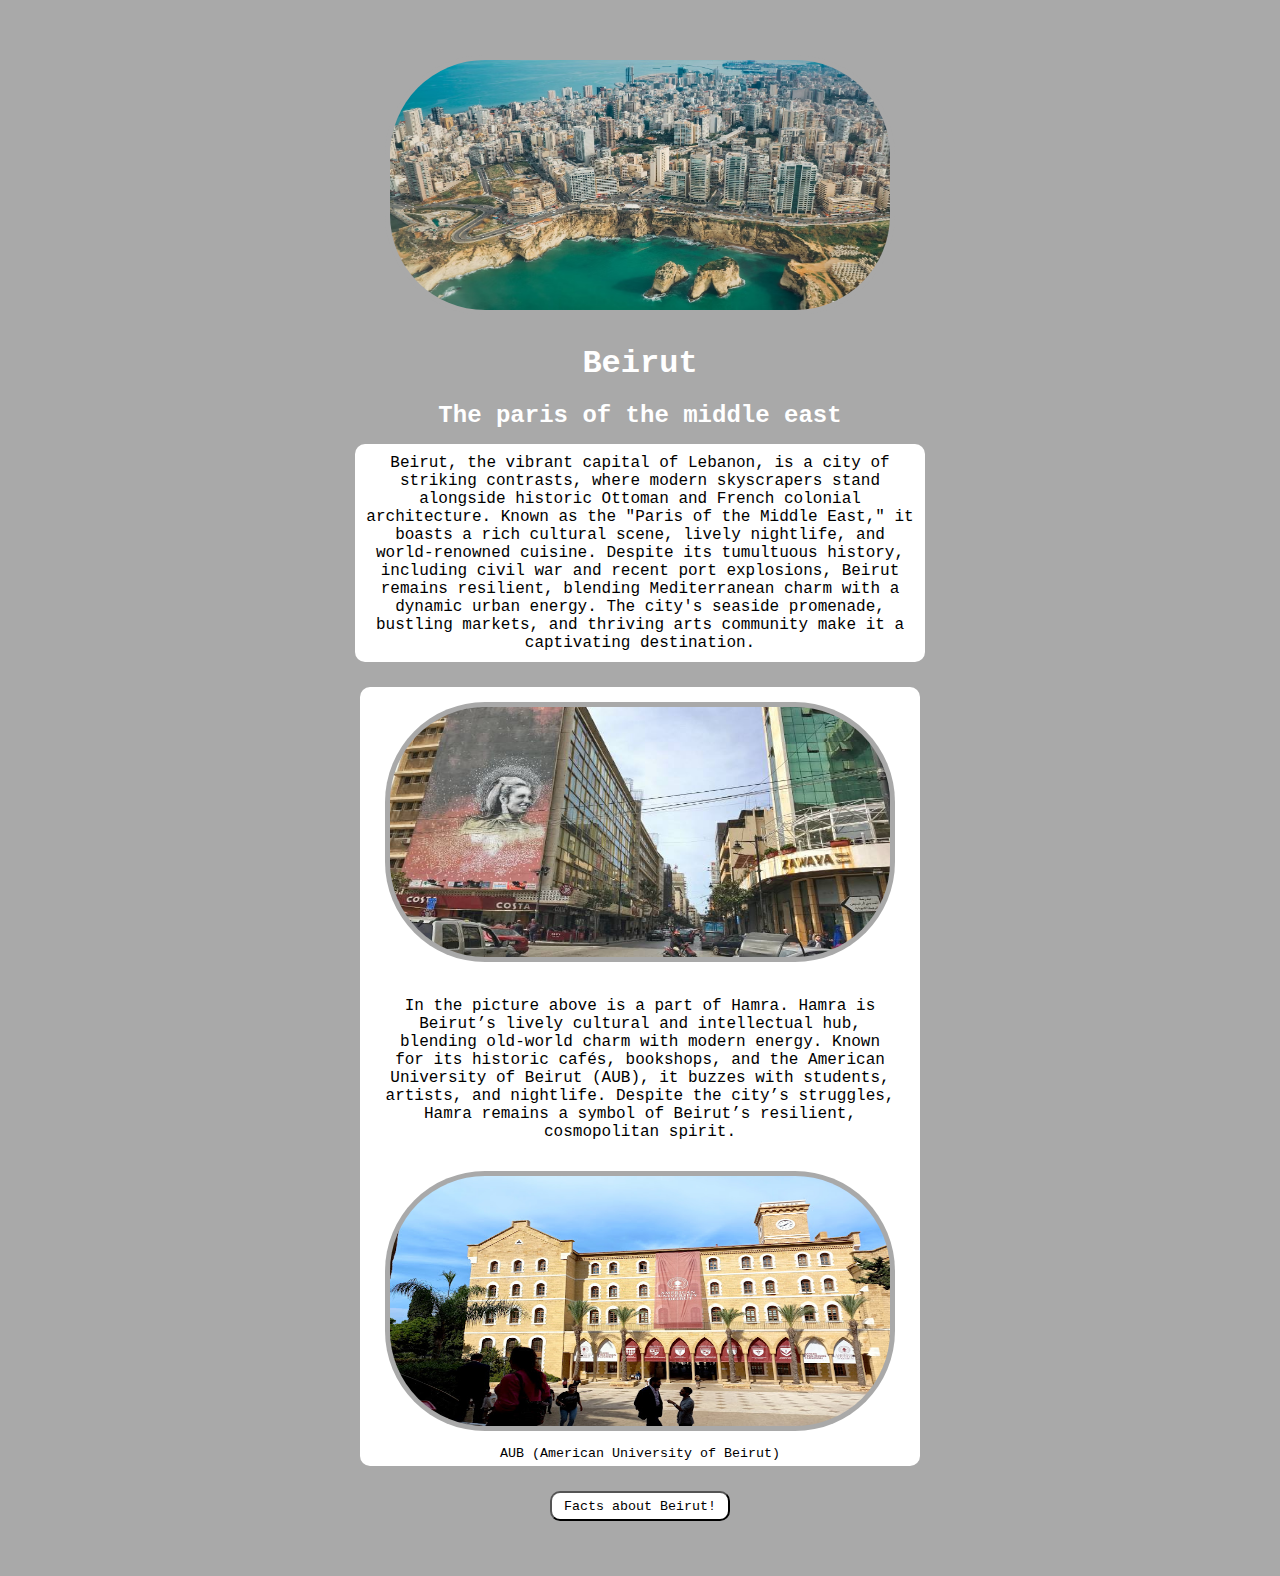
<file: index.html>
<!DOCTYPE html>
<html>
    <head>
        <meta charset="UTF-8" />
        <meta name="viewport" content="width=device-width, initial-scale=1.0" />
        <title>Beirut</title>
        <link rel="stylesheet" href="./styles/common-styles.css">
    </head>
    <body>
        <div>
            <img src="./images/Raouche.jpeg" class = "image-style">
            <h1>Beirut</h1>
            <h2>The paris of the middle east</h2>
            <p class = "text-box inbox-text">
                Beirut, the vibrant capital of Lebanon, is a city of striking contrasts, 
                where modern skyscrapers stand alongside historic Ottoman and French colonial 
                architecture. Known as the "Paris of the Middle East," it boasts a rich cultural 
                scene, lively nightlife, and world-renowned cuisine. Despite its tumultuous history, 
                including civil war and recent port explosions, Beirut remains resilient, 
                blending Mediterranean charm with a dynamic urban energy. 
                The city's seaside promenade, bustling markets, and thriving arts community 
                make it a captivating destination.
            </p>
        </div>
        <div class = "text-box">
            <img src="./images/hamra.png" class = "image-style">
            <p class = "inbox-text" style = "background-color: white">
                In the picture above is a part of Hamra. Hamra is Beirut’s lively cultural and intellectual hub, blending old-world 
                charm with modern energy. Known for its historic cafés, bookshops, and the 
                American University of Beirut (AUB), it buzzes with students, artists, and 
                nightlife. Despite the city’s struggles, Hamra remains a symbol of Beirut’s 
                resilient, cosmopolitan spirit.
            </p>
            <img src="./images/aub.png" class="image-style">
            <p style="color: black;margin: 0px;padding: 0px;background-color: white;font-size: smaller">AUB (American University of Beirut)</p>
        </div>
        <div>
        <a href= "./pages/funfact.html">
            <button class = "button">Facts about Beirut!</button>
        </a>
        </div>
    </body>
</html>
</file>
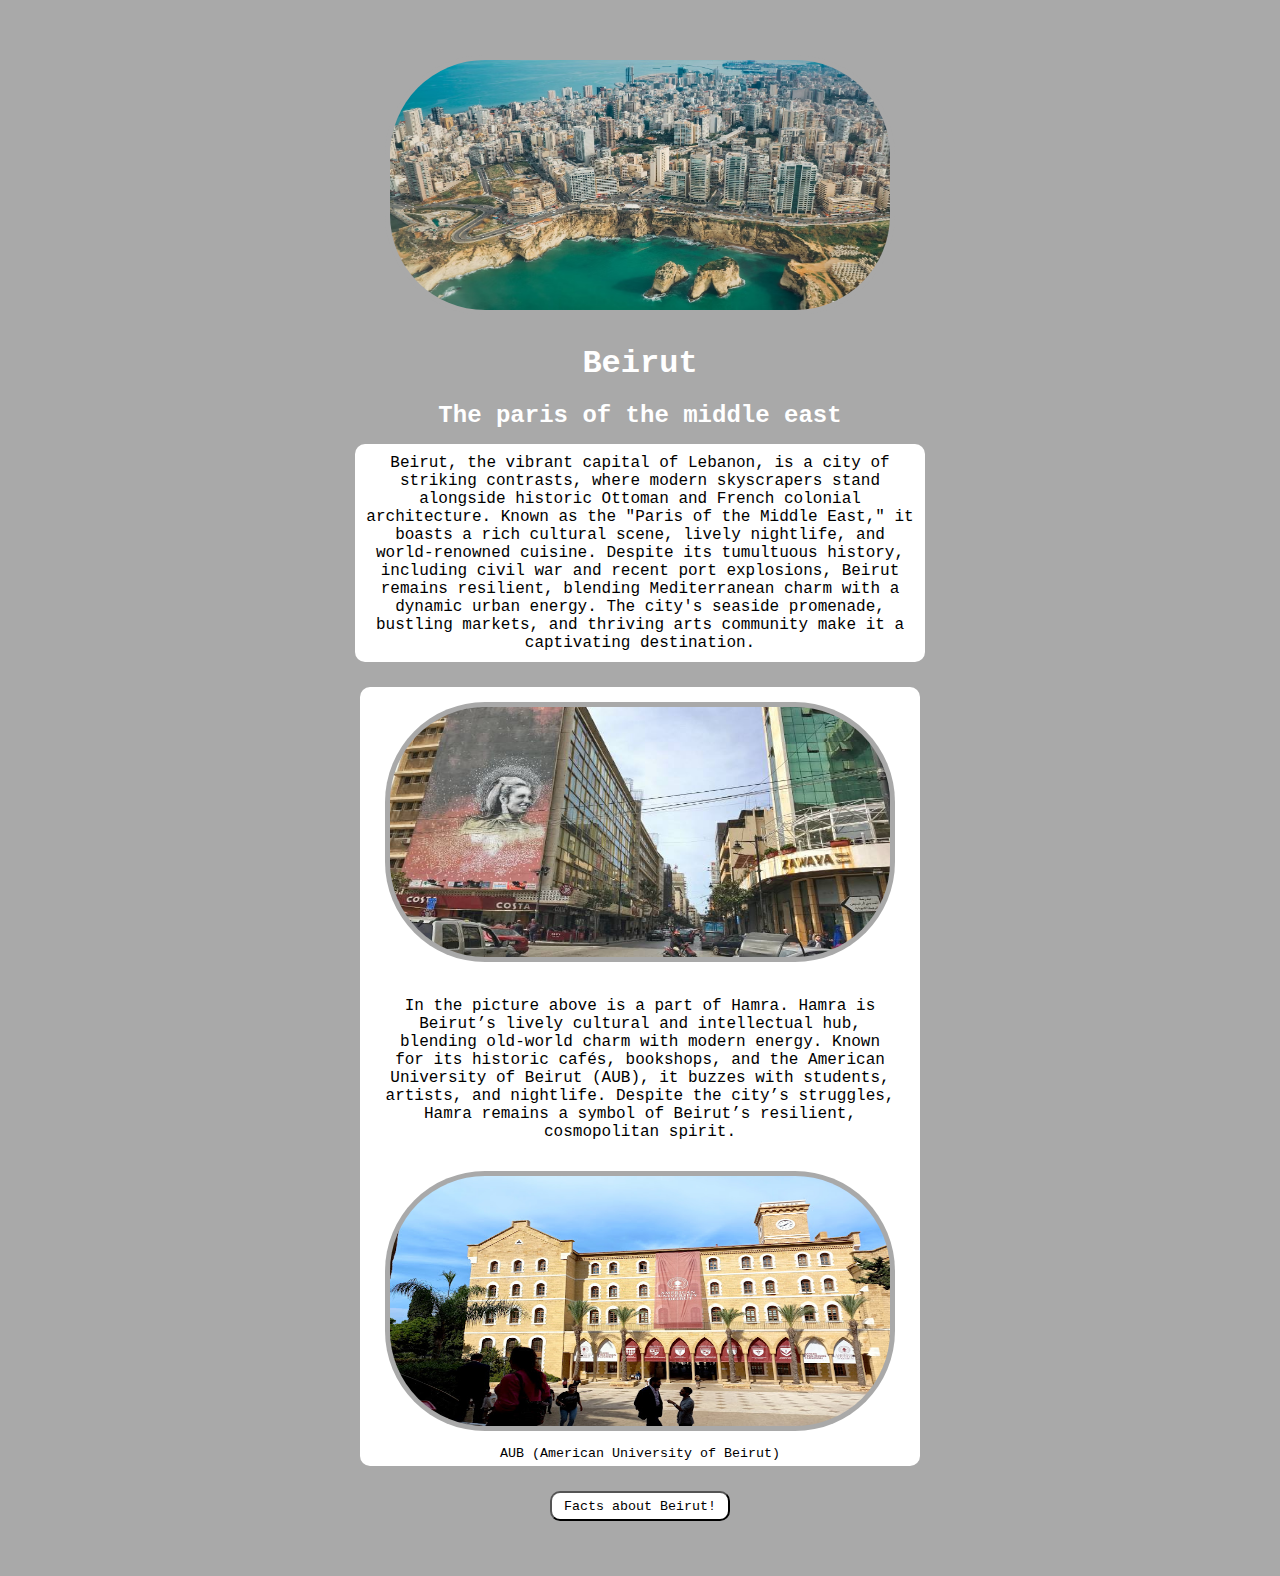
<file: pages/index.html>
<!DOCTYPE html>
<html>
    <head>
        <meta charset="UTF-8" />
        <meta name="viewport" content="width=device-width, initial-scale=1.0" />
        <title>Beirut</title>
        <link rel="stylesheet" href="../styles/common-styles.css">
    </head>
    <body>
        <div>
            <img src="../images/Raouche.jpeg" class = "image-style">
            <h1>Beirut</h1>
            <h2>The paris of the middle east</h2>
            <p class = "text-box inbox-text">
                Beirut, the vibrant capital of Lebanon, is a city of striking contrasts, 
                where modern skyscrapers stand alongside historic Ottoman and French colonial 
                architecture. Known as the "Paris of the Middle East," it boasts a rich cultural 
                scene, lively nightlife, and world-renowned cuisine. Despite its tumultuous history, 
                including civil war and recent port explosions, Beirut remains resilient, 
                blending Mediterranean charm with a dynamic urban energy. 
                The city's seaside promenade, bustling markets, and thriving arts community 
                make it a captivating destination.
            </p>
        </div>
        <div class = "text-box">
            <img src="../images/hamra.png" class = "image-style">
            <p class = "inbox-text" style = "background-color: white">
                In the picture above is a part of Hamra. Hamra is Beirut’s lively cultural and intellectual hub, blending old-world 
                charm with modern energy. Known for its historic cafés, bookshops, and the 
                American University of Beirut (AUB), it buzzes with students, artists, and 
                nightlife. Despite the city’s struggles, Hamra remains a symbol of Beirut’s 
                resilient, cosmopolitan spirit.
            </p>
            <img src="../images/aub.png" class="image-style">
            <p style="color: black;margin: 0px;padding: 0px;background-color: white;font-size: smaller">AUB (American University of Beirut)</p>
        </div>
        <div>
        <a href= "../pages/funfact.html">
            <button class = "button">Facts about Beirut!</button>
        </a>
        </div>
    </body>
</html>
</file>
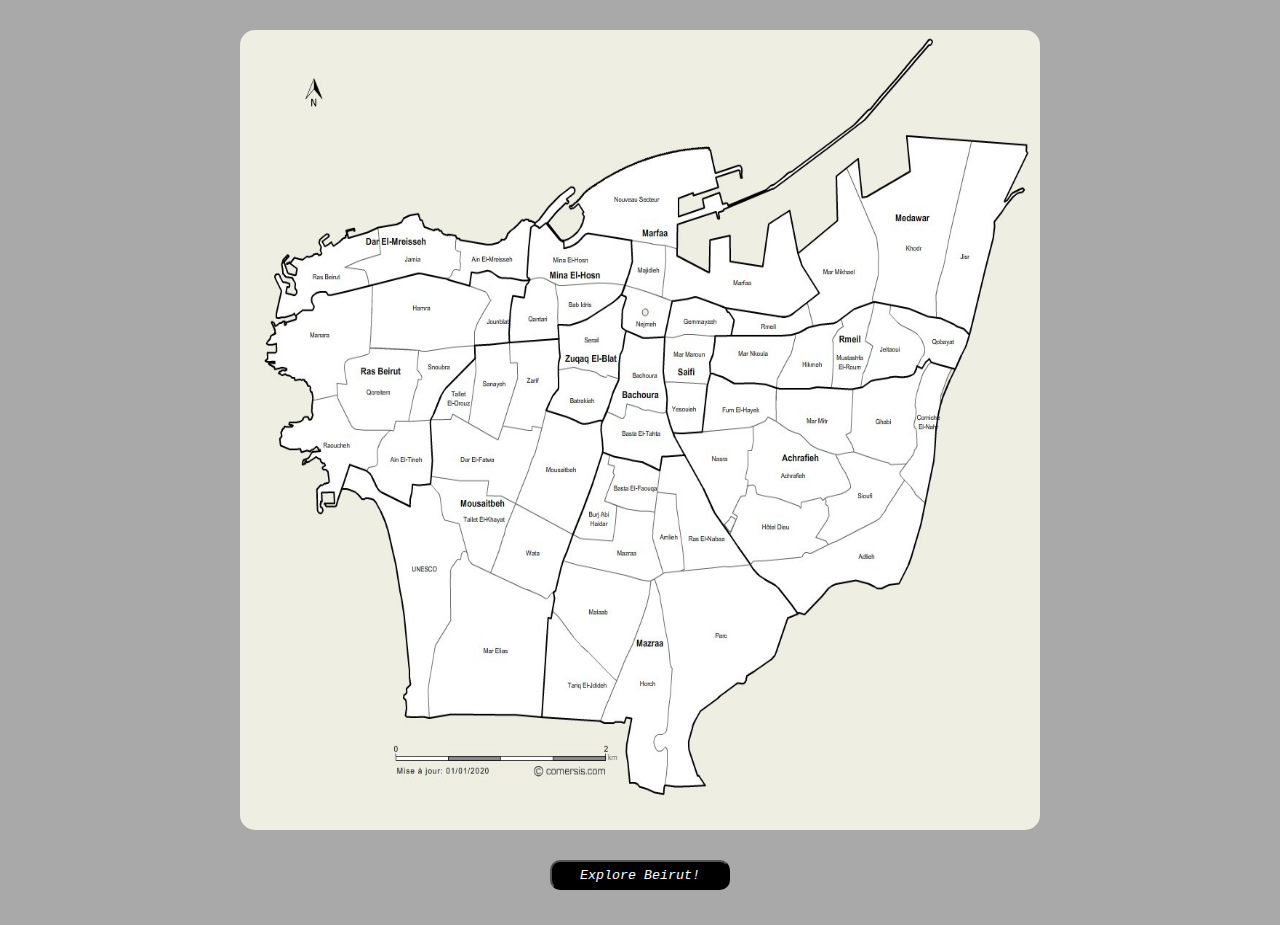
<file: homepage.html>
<!DOCTYPE html>
<html>
    <head>
        <meta charset="UTF-8" />
        <meta name="viewport" content="width=device-width, initial-scale=1.0" />
        <title>Welcome to Beirut!</title>
        <link rel="stylesheet" href="./styles/homepage-style.css">
    </head>
    <body>
        <img src="./images/beirut-map.jpg" class = "image-style">
    </body>
    <body>
        <footer>
            <a href="./pages/info-page.html">
                <button class = "button">Explore Beirut!</button>
            </a>
        </footer>
    </body>
    
</html>
</file>
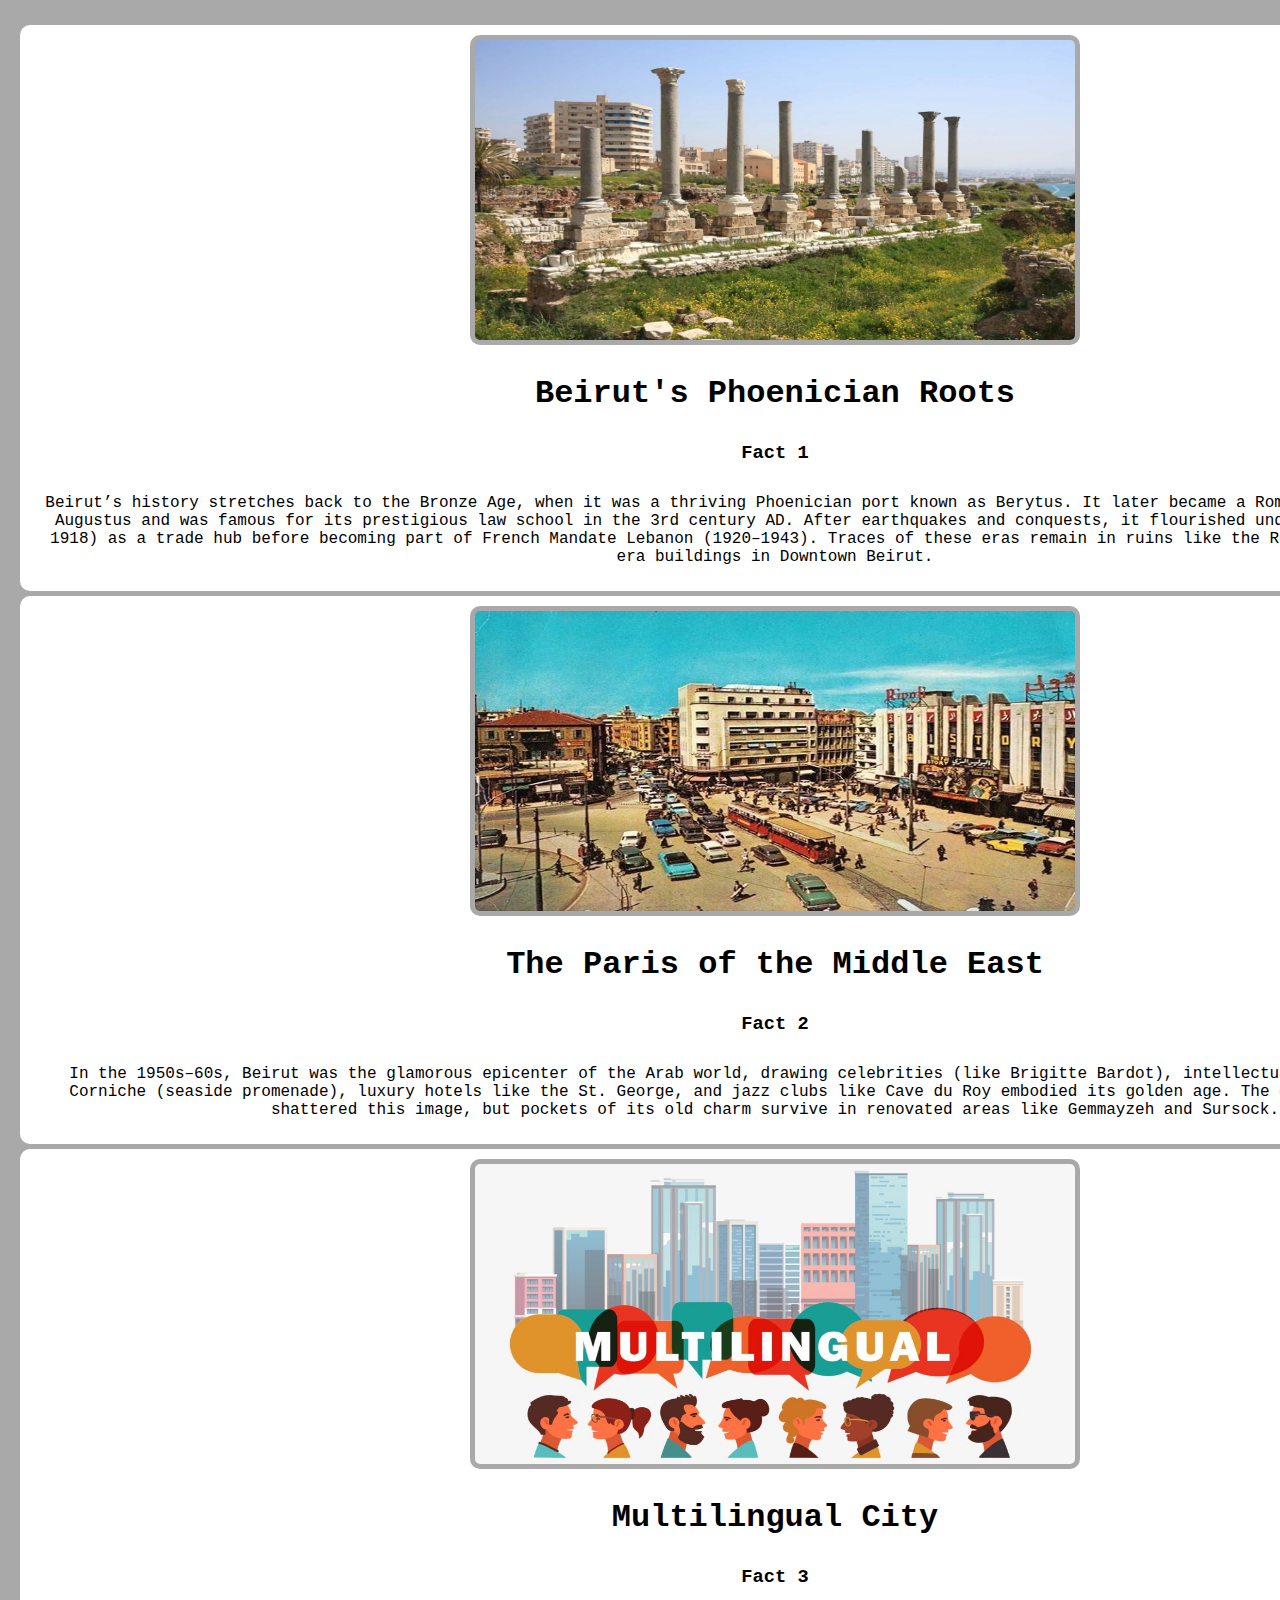
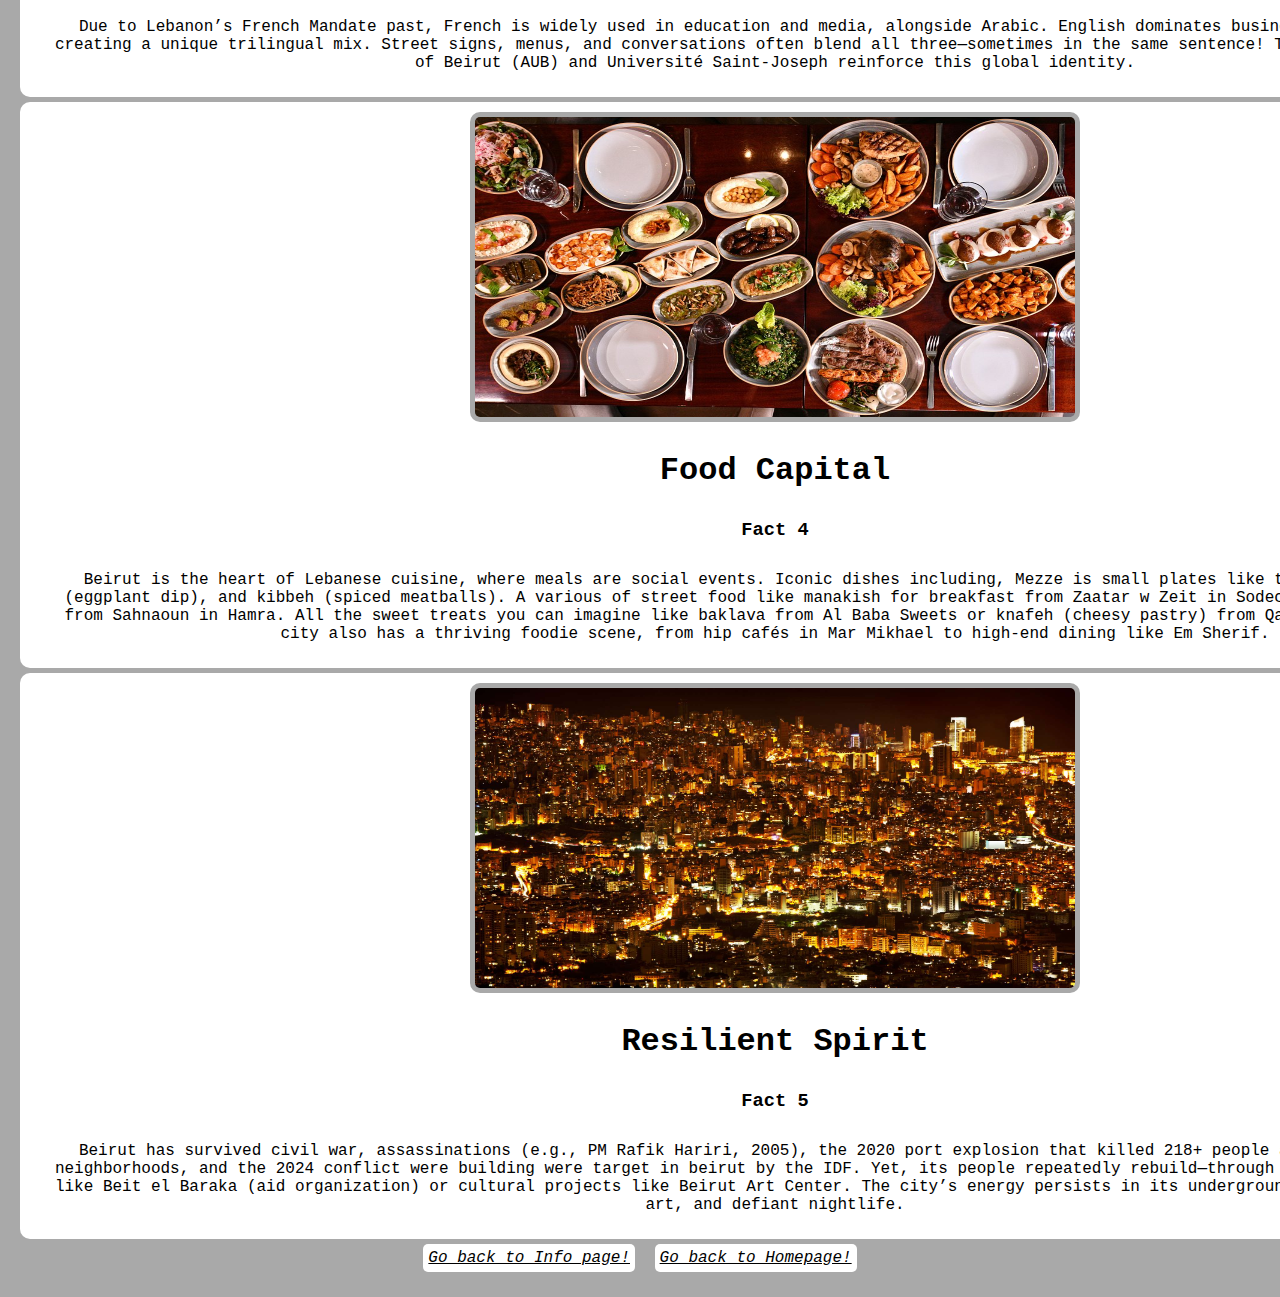
<file: pages/funfact.html>
<!DOCTYPE html>
<html>
    <head>
        <meta charset="UTF-8" />
        <meta name="viewport" content="width=device-width, initial-scale=1.0" />
        <title>Beirut Facts!</title>
        <link rel="stylesheet" href="../styles/funfact-style.css">
    </head>
    <body>
        <div class = "fact-box">
            <img src="../images/phoenician castle pillars.jpeg" class = "image-style">
            <h1 class = "text-format">Beirut's Phoenician Roots</h1>
            <h3 class = "text-format">Fact 1</h3>
            <p class = "text-format">
                Beirut’s history stretches back to the Bronze Age, when it was a thriving 
                Phoenician port known as Berytus. It later became a Roman colony under 
                Emperor Augustus and was famous for its prestigious law school in the 3rd 
                century AD. After earthquakes and conquests, it flourished under the Ottomans
                (1516–1918) as a trade hub before becoming part of French Mandate Lebanon 
                (1920–1943). Traces of these eras remain in ruins like the Roman Baths and 
                Ottoman-era buildings in Downtown Beirut.
            </p>
        </div>
        <div class = "fact-box">
            <img src="../images/beirut60s.jpg" class = "image-style">
            <h1 class = "text-format">The Paris of the Middle East</h1>
            <h3 class = "text-format">Fact 2</h3>
            <p class = "text-format">
                In the 1950s–60s, Beirut was the glamorous epicenter of the Arab world, 
                drawing celebrities (like Brigitte Bardot), intellectuals, and bankers. 
                The Corniche (seaside promenade), luxury hotels like the St. George, and 
                jazz clubs like Cave du Roy embodied its golden age. The civil war (1975–1990)
                shattered this image, but pockets of its old charm survive in renovated 
                areas like Gemmayzeh and Sursock.
            </p>
        </div>
        <div class = "fact-box">
            <img src="../images/multilingual.jpg" class = "image-style">
            <h1 class = "text-format">Multilingual City</h1>
            <h3 class = "text-format">Fact 3</h3>
            <p class = "text-format">
                Due to Lebanon’s French Mandate past, French is widely used in education and
                media, alongside Arabic. English dominates business and pop culture, creating
                a unique trilingual mix. Street signs, menus, and conversations often blend 
                all three—sometimes in the same sentence! The American University of Beirut 
                (AUB) and Université Saint-Joseph reinforce this global identity.
            </p>
        </div>
        <div class = "fact-box">
            <img src="../images/food.jpg" class = "image-style">
            <h1 class = "text-format">Food Capital</h1>
            <h3 class = "text-format">Fact 4</h3>
            <p class = "text-format">
                Beirut is the heart of Lebanese cuisine, where meals are social events. 
                Iconic dishes including, Mezze is small plates like tabbouleh, moutabbal 
                (eggplant dip), and kibbeh (spiced meatballs). A various of street food like 
                manakish for breakfast from Zaatar w Zeit in Sodeco, falafel sandwiches from 
                Sahnaoun in Hamra. All the sweet treats you can imagine like baklava from Al 
                Baba Sweets or knafeh (cheesy pastry) from Qaser al halaweyat. The city also 
                has a thriving foodie scene, from hip cafés in Mar Mikhael to high-end dining 
                like Em Sherif.
            </p>
        </div>
        <div class = "fact-box">
            <img src="../images/night-life.jpg" class = "image-style">
            <h1 class = "text-format">Resilient Spirit</h1>
            <h3 class = "text-format">Fact 5</h3>
            <p class = "text-format">
                Beirut has survived civil war, assassinations (e.g., PM Rafik Hariri, 2005), 
                the 2020 port explosion that killed 218+ people and destroyed entire 
                neighborhoods, and the 2024 conflict were building were target in beirut by 
                the IDF. Yet, its people repeatedly rebuild—through grassroots initiatives 
                like Beit el Baraka (aid organization) or cultural projects like Beirut Art 
                Center. The city’s energy persists in its underground music scene, protest 
                art, and defiant nightlife.
            </p>
        </div>
        <footer>
            <a href= "../pages/info-page.html" class = "button">Go back to Info page!</a>
            <a href= "../homepage.html" class = "button">Go back to Homepage!</a>
        </footer>
    </body>
</html>
</file>
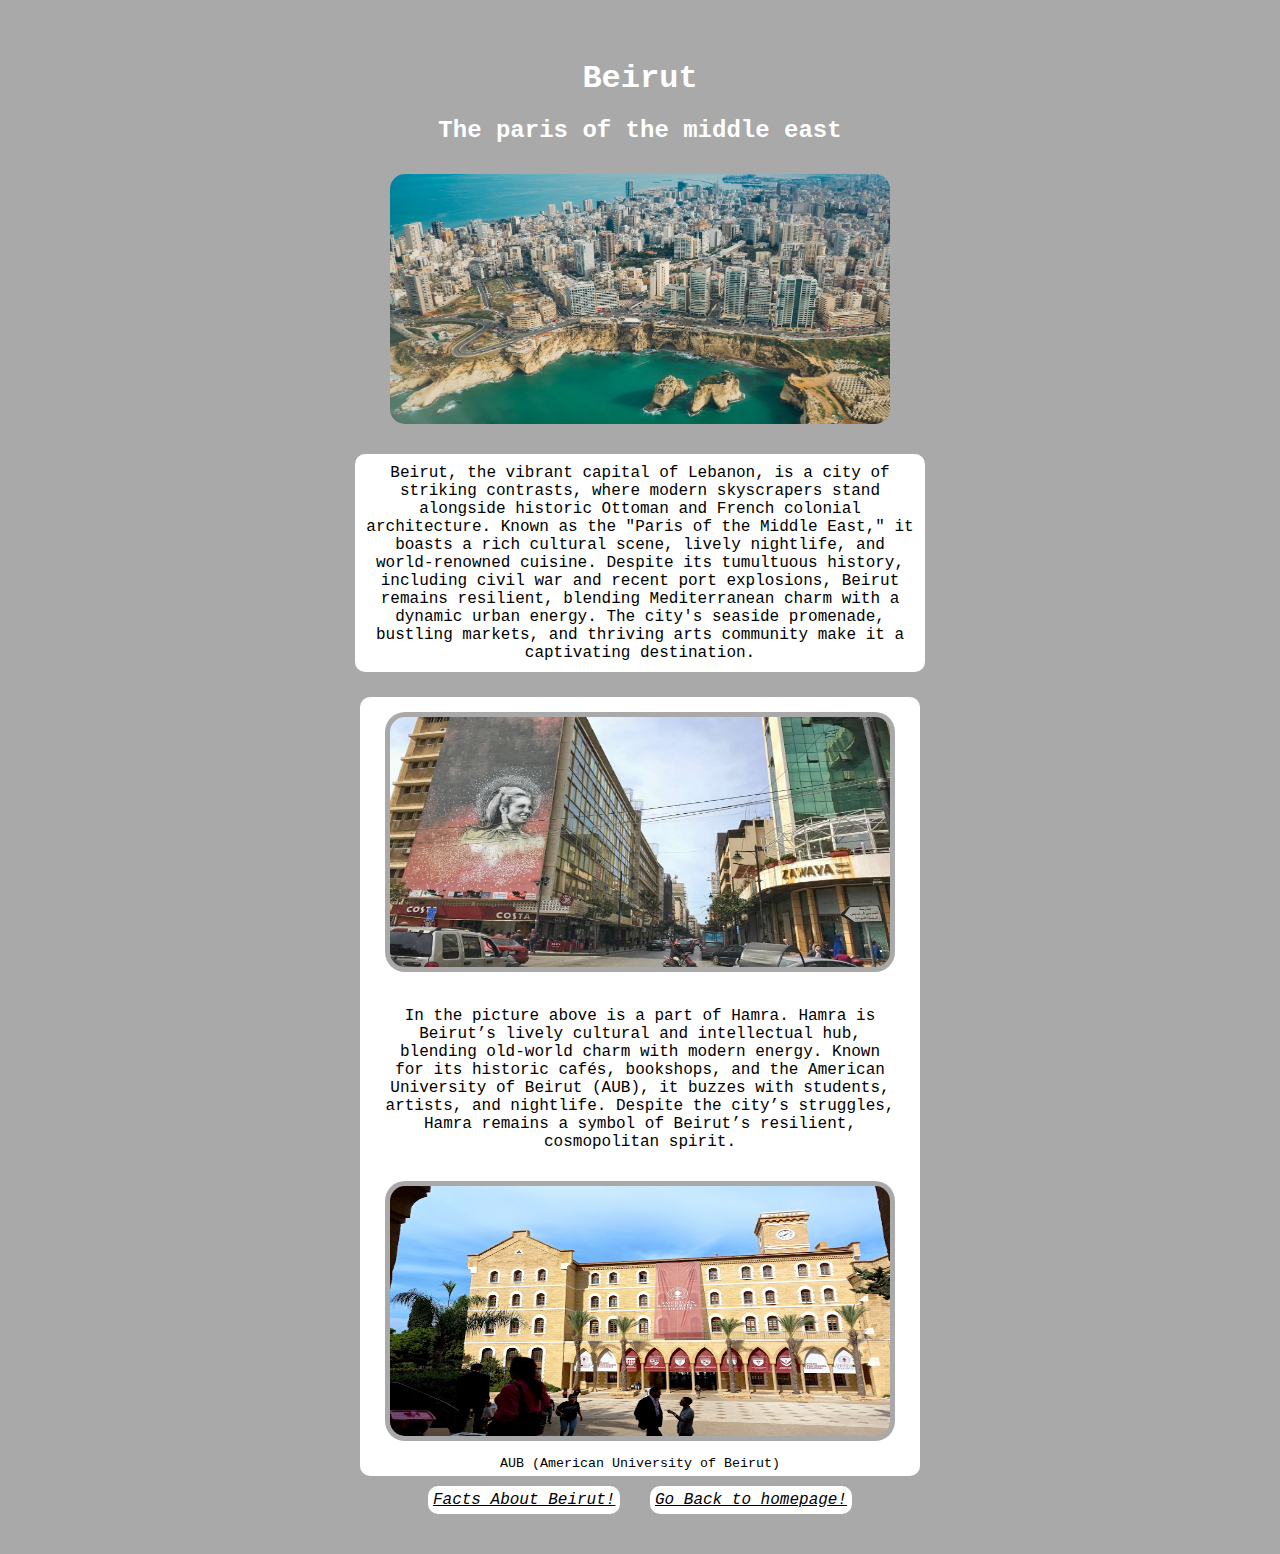
<file: pages/info-page.html>
<!DOCTYPE html>
<html>
    <head>
        <meta charset="UTF-8" />
        <meta name="viewport" content="width=device-width, initial-scale=1.0" />
        <title>Beirut</title>
        <link rel="stylesheet" href="../styles/infopage-style.css">
    </head>
    <body>
        <div>
            <h1>Beirut</h1>
            <h2>The paris of the middle east</h2>
            <img src="../images/Raouche.jpeg" class = "image-style">
            <p class = "text-box inbox-text">
                Beirut, the vibrant capital of Lebanon, is a city of striking contrasts, 
                where modern skyscrapers stand alongside historic Ottoman and French colonial 
                architecture. Known as the "Paris of the Middle East," it boasts a rich cultural 
                scene, lively nightlife, and world-renowned cuisine. Despite its tumultuous history, 
                including civil war and recent port explosions, Beirut remains resilient, 
                blending Mediterranean charm with a dynamic urban energy. 
                The city's seaside promenade, bustling markets, and thriving arts community 
                make it a captivating destination.
            </p>
        </div>
        <div class = "text-box">
            <img src="../images/hamra.png" class = "image-style">
            <p class = "inbox-text" style = "background-color: white">
                In the picture above is a part of Hamra. Hamra is Beirut’s lively cultural and intellectual hub, blending old-world 
                charm with modern energy. Known for its historic cafés, bookshops, and the 
                American University of Beirut (AUB), it buzzes with students, artists, and 
                nightlife. Despite the city’s struggles, Hamra remains a symbol of Beirut’s 
                resilient, cosmopolitan spirit.
            </p>
            <img src="../images/aub.png" class="image-style">
            <p style="color: black;margin: 0px;padding: 0px;background-color: white;font-size: smaller">AUB (American University of Beirut)</p>
        </div>
        <footer>
            <a href= "../pages/funfact.html" class = "button">Facts About Beirut!</a>
            <a href= "../homepage.html" class = "button">Go Back to homepage!</a>
        </footer>
    </body>
</html>
</file>
<file: styles/common-styles.css>
* {
    margin: 10px;
    padding: 5px;
    text-align: center;
    font-family:'Courier New', Courier, monospace;
    color: white;
    background-color: darkgray;
  }

.button {
  width: 180px;
  height: 30px;
  border-radius: 10px;
  color: black;
  background-color:white;
}

.text-box{
  background-color: white;
  width: 550px;
  margin-left: auto;
  margin-right: auto;
  border-radius: 10px;
}
.inbox-text{ 
  color: black;
  padding: 10px;
}

.image-style{
  width: 500px;
  height: 250px;
  border-radius: 100px;
}
</file>
<file: styles/homepage-style.css>
*{
    margin: 5px;
    padding: 5px;
    text-align: center;
    font-family:'Courier New', Courier, monospace;
    color: white;
    background-color: darkgray;
}

.image-style{
    width: 800px;
    height: 800px;
    border-radius: 20px;
  }

.button {
  width: 180px;
  height: 30px;
  border-radius: 10px;
  font-style: oblique;
  background-color:black;
}
</file>
<file: styles/funfact-style.css>
* {
    text-align: center;
    margin: 5px;
    padding: 5px;
    font-family:'Courier New', Courier, monospace;
    color: white;
    background-color: darkgray;
  }

.fact-box{
    width: 1500px;
    margin-left: auto;
    margin-right: auto;
    background-color: white;
    border-radius: 10px;
  }

.text-format{ 
    color: black;
    background-color: white;
    margin: 10px;
    padding: 10px;
  }

.image-style{
    width: 600px;
    height: 300px;
    border-radius: 10px;
  }

  .button {
    width: 180px;
    height: 30px;
    border-radius: 5px;
    color: black;
    font-style: oblique;
    background-color:white;
  }
</file>
<file: styles/infopage-style.css>
* {
    margin: 10px;
    padding: 5px;
    text-align: center;
    font-family:'Courier New', Courier, monospace;
    color: white;
    background-color: darkgray;
  }

.button {
  width: 180px;
  height: 30px;
  border-radius: 10px;
  color: black;
  font-style: oblique;
  background-color:white;
}

.text-box{
  background-color: white;
  width: 550px;
  margin-left: auto;
  margin-right: auto;
  border-radius: 10px;
}
.inbox-text{ 
  color: black;
  padding: 10px;
}

.image-style{
  width: 500px;
  height: 250px;
  border-radius: 20px;
}
</file>
